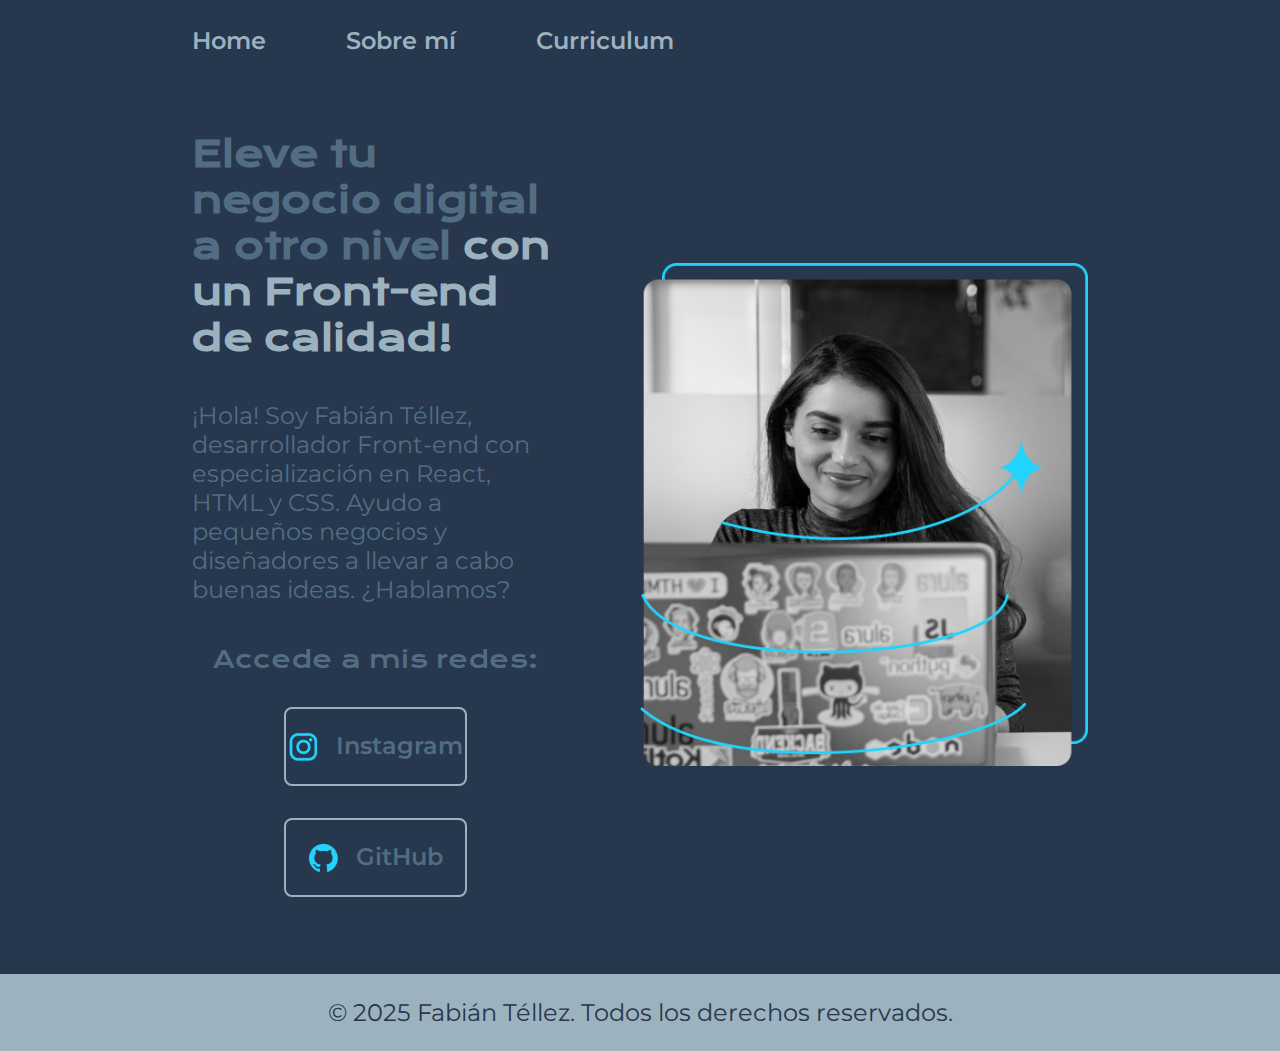
<file: index.html>
<!DOCTYPE html>
<html lang="es-co">

<head>
    <meta charset="UTF-8">
    <meta name="viewport" content="width=device-width, initial-scale=1.0">
    <title>Portafolio</title>
    <link rel="stylesheet" href="./styles/style.css">
</head>

<body>
    <header class="header">
        <nav class="header__menu">
            <a class="header__menu__link" href="index.html">Home</a>
            <a class="header__menu__link" href="about.html">Sobre mí</a>
            <a class="header__menu__link" href="curriculum.html">Curriculum</a>
        </nav>
    </header>
    <main class="presentacion">
        <section class="presentacion__contenido">
            <h1 class="presentacion__contenido__titulo">Eleve tu negocio digital a otro nivel <strong
                    class="titulo-destaque">con un Front-end de
                    calidad!</strong></h1>
            <p class="presentacion__contenido__texto">¡Hola! Soy Fabián Téllez, desarrollador Front-end con
                especialización en React, HTML y CSS. Ayudo a pequeños negocios y diseñadores a llevar a cabo buenas
                ideas. ¿Hablamos?
            </p>

            <div class="presentacion__redes">
                <h2 class="presentacion__redes__subtitulo">Accede a mis redes:</h2>
                <a class="presentacion__redes__link" href="https://www.instagram.com/"><img
                        src="./assets/instagram.png">Instagram</a>
                <a class="presentacion__redes__link" href="https://github.com/"><img
                        src="./assets/github.png">GitHub</a>
            </div>
        </section>
        <img class="presentacion__imagen" src="/assets/Imagem.png"
            alt="Imagen de Ana García trabajando en su computador">
    </main>
    <footer class="footer">
        <p>© 2025 Fabián Téllez. Todos los derechos reservados.</p>
    </footer>

</body>

</html>
</file>
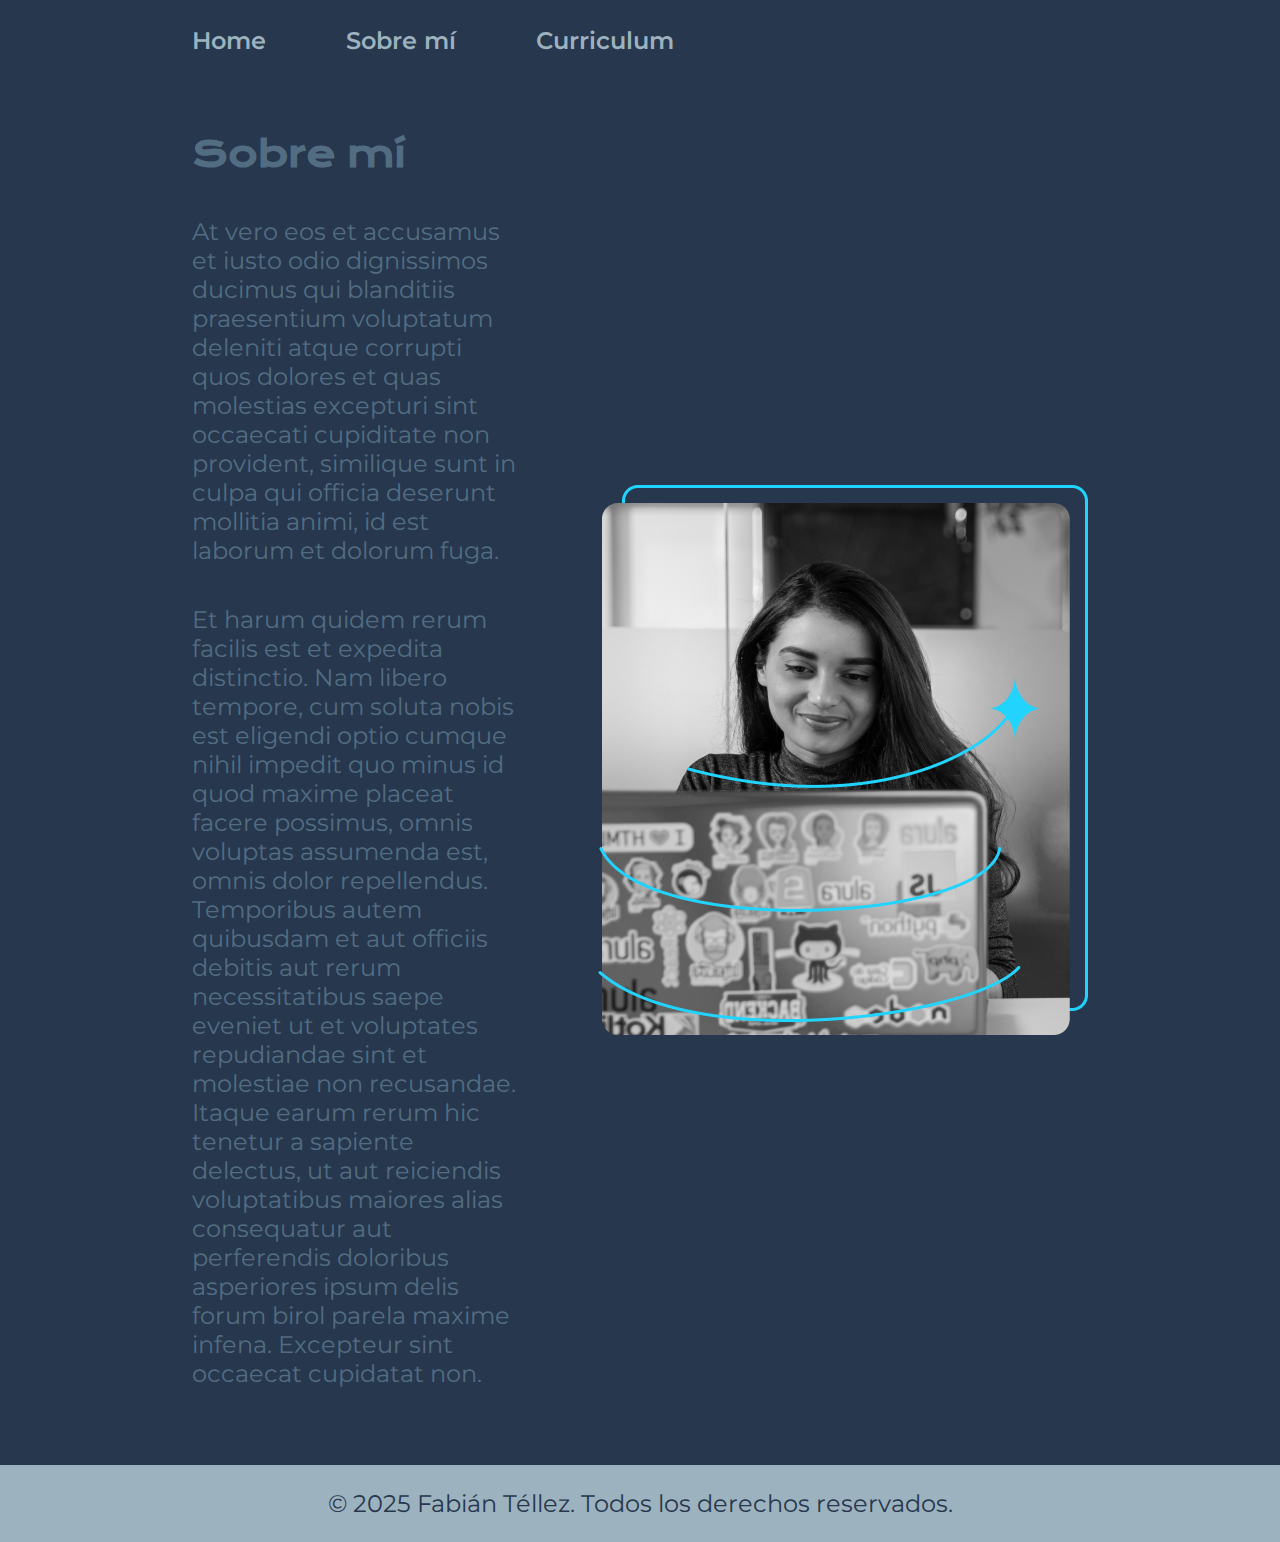
<file: about.html>
<!DOCTYPE html>
<html lang="es-co">

<head>
    <meta charset="UTF-8">
    <meta name="viewport" content="width=device-width, initial-scale=1.0">
    <title>Sobre mí</title>
    <link rel="stylesheet" href="./styles/style.css">
</head>

<body>
    <header class="header">
        <nav class="header__menu">
            <a class="header__menu__link" href="index.html">Home</a>
            <a class="header__menu__link" href="about.html">Sobre mí</a>
            <a class="header__menu__link" href="curriculum.html">Curriculum</a>
        </nav>
    </header>
    <main class="presentacion">
        <section class="presentacion__contenido">
            <h1 class="presentacion__contenido__titulo">Sobre mí</h1>
            <p class="presentacion__contenido__texto">At vero eos et accusamus et iusto odio dignissimos ducimus qui blanditiis praesentium voluptatum deleniti
                atque corrupti quos dolores et quas molestias excepturi sint occaecati cupiditate non provident,
                similique sunt in culpa qui officia deserunt mollitia animi, id est laborum et dolorum fuga.</p>
            <p class="presentacion__contenido__texto">Et harum quidem rerum facilis est et expedita distinctio. Nam libero tempore, cum soluta nobis est
                eligendi optio cumque nihil impedit quo minus id quod maxime placeat facere possimus, omnis voluptas
                assumenda est, omnis dolor repellendus. Temporibus autem quibusdam et aut officiis debitis aut rerum
                necessitatibus saepe eveniet ut et voluptates repudiandae sint et molestiae non recusandae. Itaque earum
                rerum hic tenetur a sapiente delectus, ut aut reiciendis voluptatibus maiores alias consequatur aut
                perferendis doloribus asperiores ipsum delis forum birol parela maxime infena. Excepteur sint occaecat
                cupidatat non.</p>
        </section>
        <img src="/assets/Imagem.png" alt="Imagen de Ana García trabajando en su computador">

    </main>
    <footer class="footer">
        <p>© 2025 Fabián Téllez. Todos los derechos reservados.</p>
    </footer>
</body>

</html>
</file>
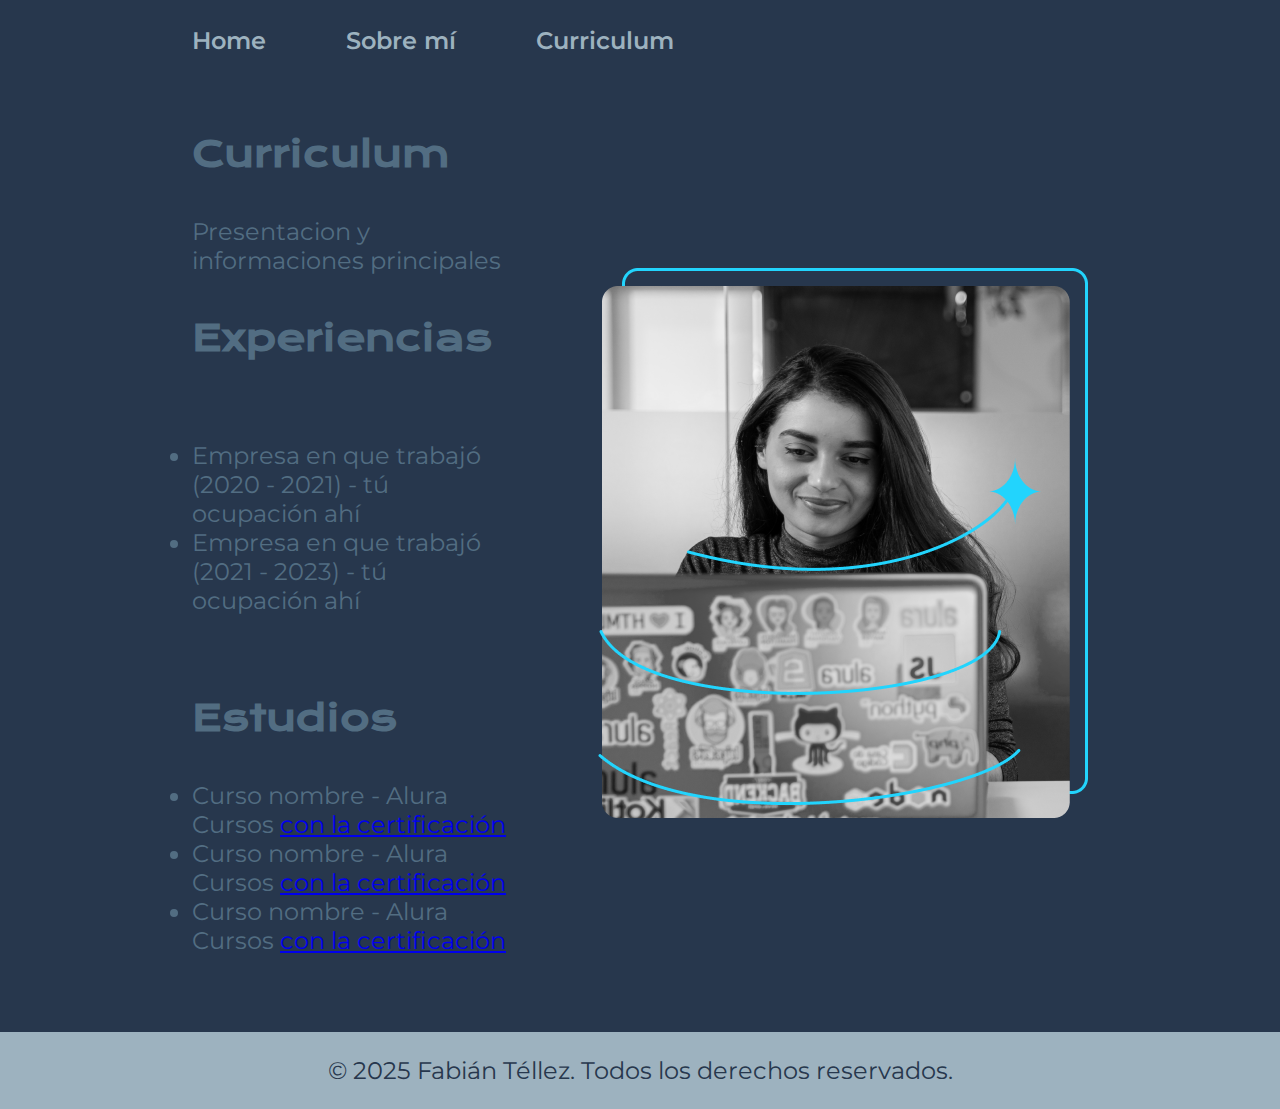
<file: curriculum.html>
<!DOCTYPE html>
<html lang="es-co">
    <head>
        <meta charset="UTF-8">
        <meta name="viewport" content="width=device-width, initial-scale=1.0">
        <title>Curriculum</title>
        <link rel="stylesheet" href="./styles/style.css">
    </head>
<body>
    <header class="header">
        <nav class="header__menu">
            <a class="header__menu__link" href="index.html">Home</a>
            <a class="header__menu__link" href="about.html">Sobre mí</a>
            <a class="header__menu__link" href="curriculum.html">Curriculum</a>
        </nav>
    </header>
    <main class="presentacion">
        <section class="presentacion__contenido">
            <h1 class="presentacion__contenido__titulo">
                Curriculum</h1>
                <p class="presentacion__contenido__texto">
                    Presentacion y informaciones principales

                </p>
                <h2 class="presentacion__contenido__titulo">Experiencias</h2>
                <p class="presentacion__contenido__texto">
                    <ul class="presentacion__contenido__texto">
                        <li> Empresa en que trabajó (2020 - 2021) - tú ocupación ahí </li>
                        <li> Empresa en que trabajó (2021 - 2023) - tú ocupación ahí </li>
                    </ul>
                </p>
                <h2 class="presentacion__contenido__titulo">Estudios</h2>
                <div class="presentacion__contenido__texto">
                    <ul class="presentacion__contenido__texto">
                        <li>Curso nombre - Alura Cursos <a href="linkdelacertificacion">con la certificación</a> </li>
                        <li>Curso nombre - Alura Cursos <a href="linkdelacertificacion">con la certificación</a></li>
                        <li>Curso nombre - Alura Cursos <a href="linkdelacertificacion">con la certificación</a></li>
                    </ul>
                </div>
               
        </section>
            <img src="./assets/Imagem.png" alt="Foto de Fabián Téllez desarrolando un proyecto">
    </main>
    <footer class="footer">
        <p>© 2025 Fabián Téllez. Todos los derechos reservados.</p>
    </footer>
</body>
</html>
</file>
<file: styles/style.css>
@import url("https://fonts.googleapis.com/css2?family=Krona+One&family=Montserrat:ital,wght@0,100..900;1,100..900&display=swap");

:root {
  --main-primario: #27374d;
  --color-secundario: #526d82;
  --color-terciario: #9db2bf;
  --color-hover: #dde6ed;

  --fuente-titulo: "Krona One", serif;
  --fuente-texto: "Montserrat", serif;
}

* {
  padding: 0;
  margin: 0;
  box-sizing: border-box;
}

body {
  box-sizing: border-box;
  background-color: var(--main-primario);
  color: var(--color-secundario);
}

.header {
  padding: 2% 0% 0% 15%;
}

.header__menu {
  display: flex;
  gap: 80px;
}

.header__menu__link {
  font-family: var(--fuente-texto);
  font-size: 1.5rem;
  font-weight: 600;
  color: var(--color-terciario);
  text-decoration: none;
}

.header__menu__link:hover {
  color: var(--color-hover);
}

.presentacion {
  display: flex;
  align-items: center;
  padding: 6% 15%;
  justify-content: space-between;
  gap: 82px;
}

.presentacion__contenido {
  width: 50%;
  display: flex;
  flex-direction: column;
  gap: 40px;
}

.presentacion__contenido__titulo {
  font-size: 2.25rem;
  font-family: var(--fuente-titulo);
}

.titulo-destaque {
  color: var(--color-terciario);
}

.presentacion__contenido__texto {
  text-decoration: none;
  color: var(--color-secundario);
  font-size: 1.5rem;
  font-family: var(--fuente-texto);
}

.presentacion__redes {
  display: flex;
  justify-content: space-between;
  flex-direction: column;
  align-items: center;
  gap: 32px;
}

.presentacion__redes__subtitulo {
  font-size: 1.5rem;
  font-family: "Krona One", serif;
  font-weight: 400;
}

.presentacion__redes__link {
  width: 50%;
  text-align: center;
  padding: 21.5px 0;
  border-radius: 8px;
  font-size: 1.5rem;
  font-weight: 600;
  text-decoration: none;
  color: var(--color-secundario);
  font-family: var(--fuente-texto);
  border: 2px solid var(--color-terciario);
  display: flex;
  justify-content: center;
  gap: 16px;
}

.presentacion__redes__link:hover {
  background-color: var(--color-hover);
}

.presentacion__imagen {
  width: 50%;
}

.footer {
  background-color: var(--color-terciario);
  padding: 1.5rem;
  color: var(--main-primario);
  text-align: center;
  font-family: var(--fuente-texto);
  font-size: 1.5rem;
  font-weight: 400;
}

@media (max-width: 1200px) {
  .header {
    padding: 10%;
  }

  .header__menu {
    justify-content: center;
  }

  .presentacion {
    flex-direction: column-reverse;
    padding: 5%;
  }

  .presentacion__contenido {
    width: auto;
  }
}
</file>
